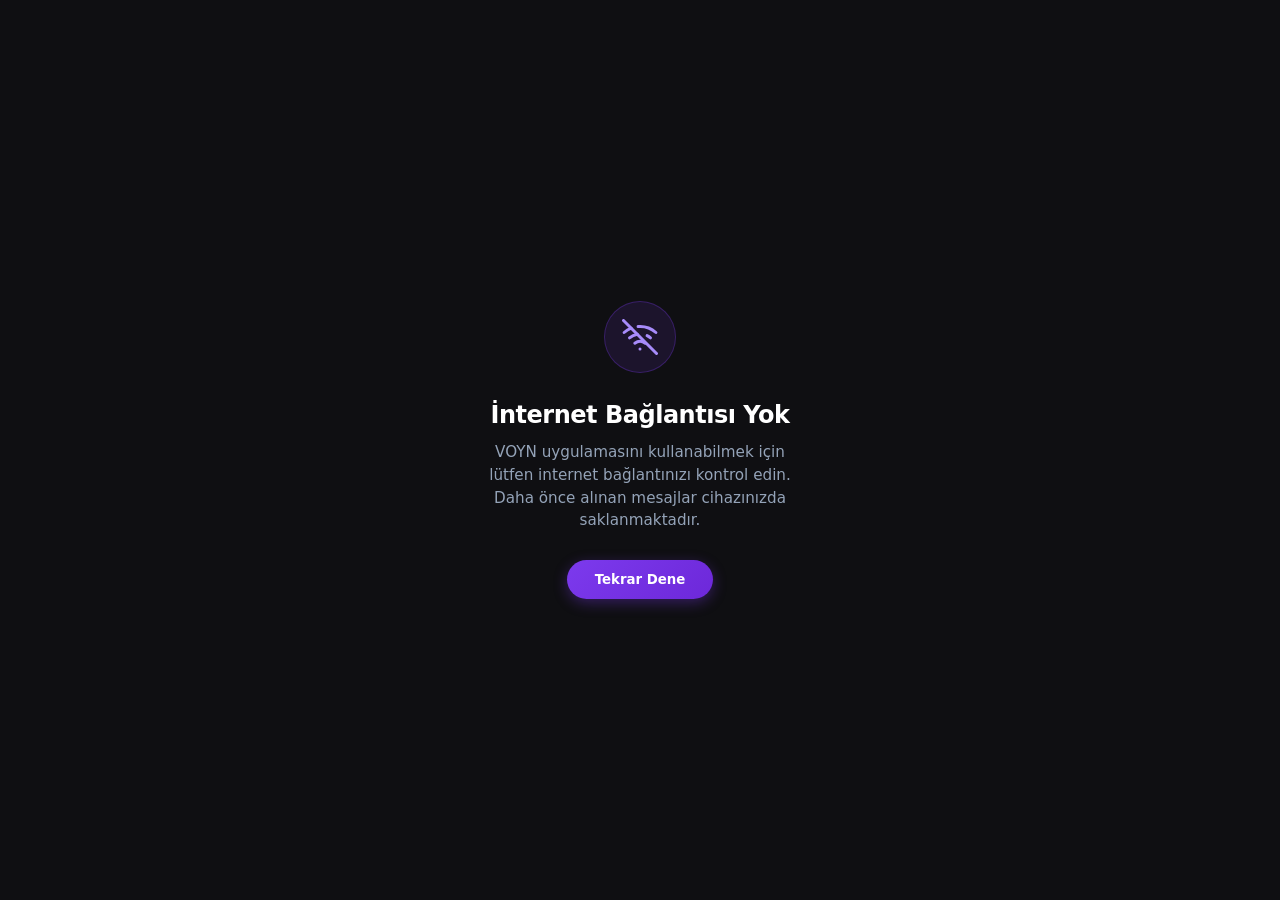
<file: offline.html>
<!DOCTYPE html>
<html lang="tr" data-theme="dark">
<head>
  <meta charset="UTF-8" />
  <meta name="viewport" content="width=device-width, initial-scale=1.0, viewport-fit=cover" />
  <meta name="theme-color" content="#7C3AED" />
  <title>VOYN — Çevrimdışı</title>
  <link rel="stylesheet" href="css/app.css" />
  <style>
    .offline-container {
      display: flex;
      flex-direction: column;
      align-items: center;
      justify-content: center;
      min-height: 100vh;
      padding: 2rem;
      text-align: center;
      background: var(--bg-primary, #0F0F12);
      color: var(--text-primary, #FFFFFF);
    }
    .offline-icon {
      width: 72px;
      height: 72px;
      border-radius: 50%;
      background: rgba(124, 58, 237, 0.12);
      border: 1px solid rgba(124, 58, 237, 0.3);
      display: flex;
      align-items: center;
      justify-content: center;
      margin-bottom: 1.5rem;
      color: #A78BFA;
    }
    .offline-title {
      font-size: 1.5rem;
      font-weight: 700;
      margin-bottom: 0.5rem;
      letter-spacing: -0.02em;
    }
    .offline-desc {
      font-size: 0.95rem;
      color: var(--text-secondary, #94A3B8);
      max-width: 320px;
      line-height: 1.5;
      margin-bottom: 1.75rem;
    }
    .retry-btn {
      padding: 0.75rem 1.75rem;
      border-radius: 9999px;
      background: linear-gradient(135deg, #7C3AED, #6D28D9);
      color: #FFFFFF;
      font-weight: 600;
      border: none;
      cursor: pointer;
      box-shadow: 0 4px 14px rgba(124, 58, 237, 0.35);
      transition: all 0.2s ease;
    }
    .retry-btn:hover {
      transform: translateY(-1px);
      box-shadow: 0 6px 20px rgba(124, 58, 237, 0.5);
    }
  </style>
</head>
<body>
  <div class="offline-container">
    <div class="offline-icon">
      <svg width="36" height="36" viewBox="0 0 24 24" fill="none" stroke="currentColor" stroke-width="2" stroke-linecap="round" stroke-linejoin="round">
        <line x1="1" y1="1" x2="23" y2="23"></line>
        <path d="M16.72 11.06A10.94 10.94 0 0 1 19 12.55"></path>
        <path d="M5 12.55a10.94 10.94 0 0 1 5.17-2.39"></path>
        <path d="M10.71 5.05A16 16 0 0 1 22.58 9"></path>
        <path d="M1.42 9a15.91 15.91 0 0 1 4.7-2.88"></path>
        <path d="M8.53 16.11a6 6 0 0 1 6.95 0"></path>
        <line x1="12" y1="20" x2="12.01" y2="20"></line>
      </svg>
    </div>
    <h1 class="offline-title">İnternet Bağlantısı Yok</h1>
    <p class="offline-desc">VOYN uygulamasını kullanabilmek için lütfen internet bağlantınızı kontrol edin. Daha önce alınan mesajlar cihazınızda saklanmaktadır.</p>
    <button class="retry-btn" onclick="window.location.reload()">Tekrar Dene</button>
  </div>
</body>
</html>
</file>
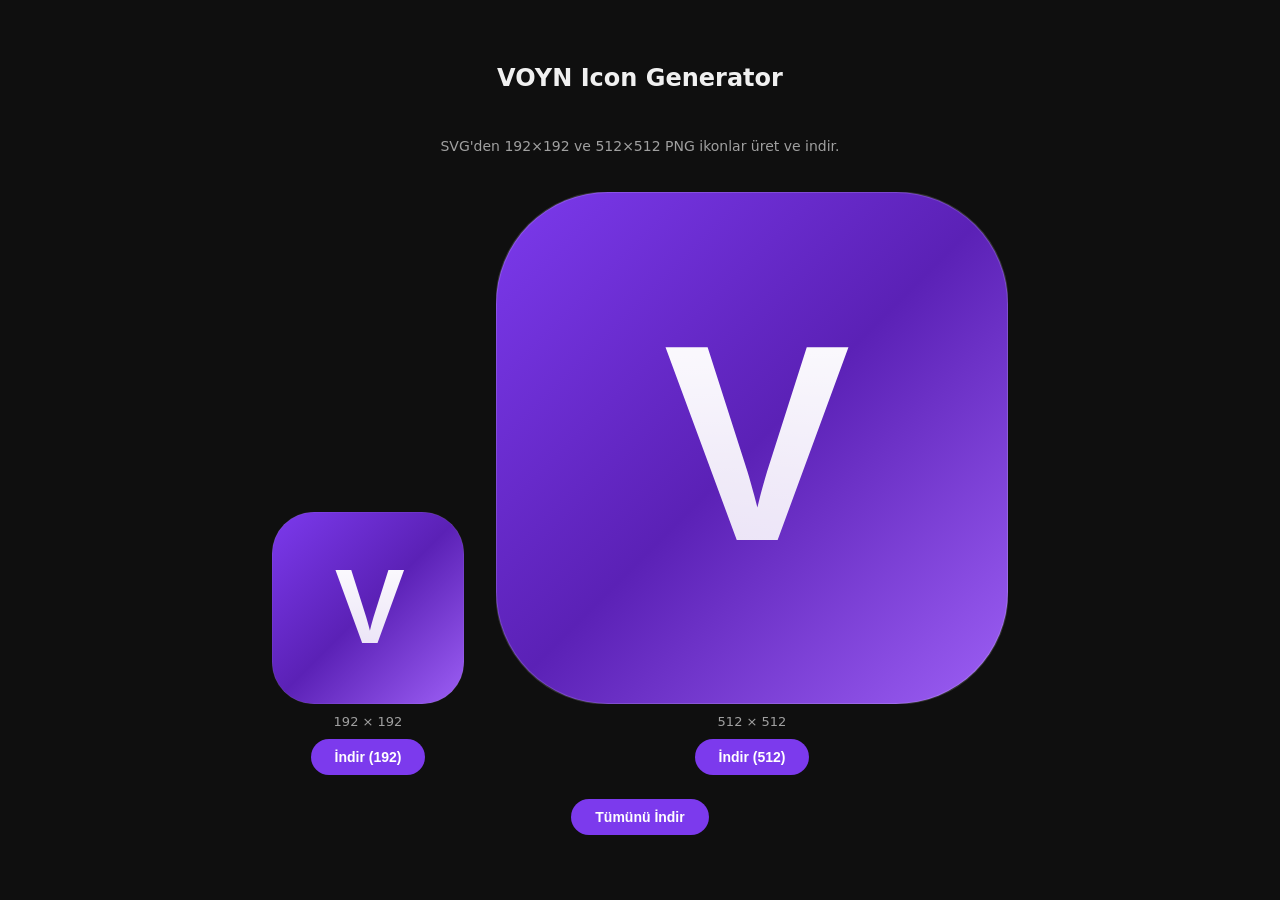
<file: icons/generate-icons.html>
<!DOCTYPE html>
<html lang="tr">
<head>
  <meta charset="UTF-8" />
  <meta name="viewport" content="width=device-width, initial-scale=1.0" />
  <title>VOYN Icon Generator</title>
  <style>
    body {
      font-family: system-ui, sans-serif;
      background: #0f0f0f;
      color: #f0f0f0;
      display: flex;
      flex-direction: column;
      align-items: center;
      gap: 24px;
      padding: 40px 20px;
    }
    h1 { font-size: 24px; margin-bottom: 8px; }
    p { color: #a0a0a0; font-size: 14px; }
    canvas { border-radius: 20%; display: block; }
    .canvas-row { display: flex; gap: 32px; align-items: flex-end; flex-wrap: wrap; justify-content: center; }
    .canvas-wrap { display: flex; flex-direction: column; align-items: center; gap: 10px; }
    .label { font-size: 13px; color: #a0a0a0; }
    .btn {
      padding: 10px 24px;
      background: #7C3AED;
      color: #fff;
      border: none;
      border-radius: 999px;
      font-size: 14px;
      font-weight: 600;
      cursor: pointer;
      transition: background 0.2s;
    }
    .btn:hover { background: #9D5FF5; }
    .actions { display: flex; gap: 12px; flex-wrap: wrap; justify-content: center; }
  </style>
</head>
<body>
  <h1>VOYN Icon Generator</h1>
  <p>SVG'den 192×192 ve 512×512 PNG ikonlar üret ve indir.</p>

  <div class="canvas-row">
    <div class="canvas-wrap">
      <canvas id="canvas192" width="192" height="192"></canvas>
      <span class="label">192 × 192</span>
      <button class="btn" onclick="download(192)">İndir (192)</button>
    </div>
    <div class="canvas-wrap">
      <canvas id="canvas512" width="512" height="512"></canvas>
      <span class="label">512 × 512</span>
      <button class="btn" onclick="download(512)">İndir (512)</button>
    </div>
  </div>

  <div class="actions">
    <button class="btn" onclick="downloadAll()">Tümünü İndir</button>
  </div>

  <script>
    const SVG_CONTENT = `<svg xmlns="http://www.w3.org/2000/svg" viewBox="0 0 512 512" width="512" height="512">
  <defs>
    <linearGradient id="bg-grad" x1="0%" y1="0%" x2="100%" y2="100%">
      <stop offset="0%" style="stop-color:#7C3AED;stop-opacity:1" />
      <stop offset="50%" style="stop-color:#5B21B6;stop-opacity:1" />
      <stop offset="100%" style="stop-color:#9D5FF5;stop-opacity:1" />
    </linearGradient>
    <linearGradient id="v-grad" x1="0%" y1="0%" x2="0%" y2="100%">
      <stop offset="0%" style="stop-color:#ffffff;stop-opacity:1" />
      <stop offset="100%" style="stop-color:rgba(255,255,255,0.85);stop-opacity:1" />
    </linearGradient>
  </defs>
  <rect width="512" height="512" rx="112" ry="112" fill="url(#bg-grad)" />
  <rect width="512" height="512" rx="112" ry="112" fill="none" stroke="rgba(255,255,255,0.15)" stroke-width="2" />
  <text x="256" y="348" font-family="Arial Black, Helvetica Neue, Arial, sans-serif" font-size="280" font-weight="900" text-anchor="middle" fill="url(#v-grad)" letter-spacing="-10">V</text>
</svg>`;

    function drawToCanvas(size) {
      return new Promise((resolve) => {
        const canvasId = `canvas${size}`;
        const canvas = document.getElementById(canvasId);
        const ctx = canvas.getContext('2d');
        const blob = new Blob([SVG_CONTENT], { type: 'image/svg+xml' });
        const url = URL.createObjectURL(blob);
        const img = new Image();
        img.onload = () => {
          ctx.clearRect(0, 0, size, size);
          ctx.drawImage(img, 0, 0, size, size);
          URL.revokeObjectURL(url);
          resolve(canvas);
        };
        img.src = url;
      });
    }

    function download(size) {
      const canvas = document.getElementById(`canvas${size}`);
      const link = document.createElement('a');
      link.download = `icon-${size}.png`;
      link.href = canvas.toDataURL('image/png');
      link.click();
    }

    async function downloadAll() {
      await drawToCanvas(192);
      await drawToCanvas(512);
      download(192);
      setTimeout(() => download(512), 300);
    }

    // Auto-render on page load
    window.addEventListener('load', async () => {
      await drawToCanvas(192);
      await drawToCanvas(512);
    });
  </script>
</body>
</html>
</file>
<file: css/app.css>
/* =====================================================
   VOYN App — Main Stylesheet
   ===================================================== */

/* ---- Custom Properties ---- */
:root {
  --color-primary: #7C3AED;
  --color-primary-light: #9D5FF5;
  --color-primary-dark: #5B21B6;
  --color-primary-glow: rgba(124, 58, 237, 0.35);

  --color-bg: #0F0F0F;
  --color-surface: #1A1A1A;
  --color-surface-2: #242424;
  --color-surface-3: #2E2E2E;
  --color-border: rgba(255, 255, 255, 0.08);

  --color-text: #F0F0F0;
  --color-text-secondary: #A0A0A0;
  --color-text-muted: #606060;

  --color-success: #10B981;
  --color-danger: #EF4444;
  --color-warning: #F59E0B;

  --color-msg-out-bg: #7C3AED;
  --color-msg-in-bg: #242424;

  --radius-sm: 8px;
  --radius-md: 14px;
  --radius-lg: 20px;
  --radius-xl: 28px;
  --radius-full: 9999px;

  --shadow-sm: 0 2px 8px rgba(0,0,0,0.3);
  --shadow-md: 0 4px 20px rgba(0,0,0,0.5);
  --shadow-lg: 0 8px 40px rgba(0,0,0,0.6);
  --shadow-glow: 0 0 24px var(--color-primary-glow);

  --nav-height: 72px;
  --header-height: 60px;
  --safe-bottom: env(safe-area-inset-bottom, 0px);
  --safe-top: env(safe-area-inset-top, 0px);

  --transition-fast: 150ms ease;
  --transition-base: 250ms ease;
  --transition-slow: 400ms cubic-bezier(0.4, 0, 0.2, 1);

  --font-sans: 'Plus Jakarta Sans', system-ui, -apple-system, sans-serif;
}

[data-theme="light"] {
  --color-bg: #F5F5F7;
  --color-surface: #FFFFFF;
  --color-surface-2: #F0F0F3;
  --color-surface-3: #E8E8EB;
  --color-border: rgba(0, 0, 0, 0.08);

  --color-text: #111111;
  --color-text-secondary: #555555;
  --color-text-muted: #999999;

  --color-msg-out-bg: #7C3AED;
  --color-msg-in-bg: #ECECF0;
}

/* ---- Reset & Base ---- */
*, *::before, *::after {
  box-sizing: border-box;
  margin: 0;
  padding: 0;
  -webkit-tap-highlight-color: transparent;
}

html, body {
  width: 100%;
  height: 100%;
  height: 100dvh;
  margin: 0;
  padding: 0;
  overscroll-behavior: none;
  overflow: hidden;
  touch-action: manipulation;
  -webkit-touch-callout: none;
  -webkit-tap-highlight-color: transparent;
  user-select: none;
  -webkit-user-select: none;
}

body {
  font-family: var(--font-sans);
  background: var(--color-bg);
  color: var(--color-text);
  -webkit-font-smoothing: antialiased;
  -moz-osx-font-smoothing: grayscale;
  line-height: 1.5;
}

button, a, input, select, textarea, .nav-item, .chat-item {
  touch-action: manipulation;
}

button {
  font-family: inherit;
  cursor: pointer;
  border: none;
  background: none;
  color: inherit;
}

input, textarea {
  font-family: inherit;
  outline: none;
  border: none;
  background: none;
  color: inherit;
  user-select: text;
  -webkit-user-select: text;
}

.msg-bubble {
  user-select: text;
  -webkit-user-select: text;
}

a { color: inherit; text-decoration: none; }

/* ---- Scrollbar ---- */
::-webkit-scrollbar { width: 4px; height: 4px; }
::-webkit-scrollbar-track { background: transparent; }
::-webkit-scrollbar-thumb {
  background: var(--color-surface-3);
  border-radius: var(--radius-full);
}
::-webkit-scrollbar-thumb:hover { background: var(--color-primary); }

/* =====================================================
   LAYOUT
   ===================================================== */
#app {
  width: 100%;
  height: 100%;
  height: 100dvh;
  position: fixed;
  inset: 0;
  display: flex;
  flex-direction: column;
  overflow: hidden;
}

/* ---- Screens ---- */
.screen {
  position: absolute;
  inset: 0;
  display: flex;
  flex-direction: column;
  background: var(--color-bg);
  opacity: 0;
  pointer-events: none;
  transform: translateX(32px);
  transition: opacity var(--transition-slow), transform var(--transition-slow);
  padding-bottom: calc(var(--nav-height) + var(--safe-bottom));
  padding-top: var(--safe-top);
}

.screen.active {
  opacity: 1;
  pointer-events: all;
  transform: translateX(0);
  z-index: 10;
}

/* Auth screen doesn't need nav padding */
#screen-auth {
  padding-bottom: 0;
}

#screen-call {
  padding-bottom: 0;
  z-index: 50;
}

/* =====================================================
   AUTH SCREEN
   ===================================================== */
#screen-auth {
  display: flex;
  align-items: center;
  justify-content: center;
  overflow: hidden;
}

.auth-bg {
  position: absolute;
  inset: 0;
  overflow: hidden;
  pointer-events: none;
}

.auth-orb {
  position: absolute;
  border-radius: 50%;
  filter: blur(80px);
  opacity: 0.4;
  animation: orb-float 8s ease-in-out infinite;
}

.auth-orb--1 {
  width: 300px; height: 300px;
  background: radial-gradient(circle, #7C3AED, transparent 70%);
  top: -80px; left: -60px;
  animation-delay: 0s;
}
.auth-orb--2 {
  width: 250px; height: 250px;
  background: radial-gradient(circle, #5B21B6, transparent 70%);
  bottom: 100px; right: -40px;
  animation-delay: 3s;
}
.auth-orb--3 {
  width: 180px; height: 180px;
  background: radial-gradient(circle, #9D5FF5, transparent 70%);
  top: 50%; left: 50%;
  transform: translate(-50%, -50%);
  animation-delay: 1.5s;
}

@keyframes orb-float {
  0%, 100% { transform: translateY(0) scale(1); }
  50% { transform: translateY(-24px) scale(1.08); }
}

.auth-container {
  position: relative;
  z-index: 1;
  display: flex;
  flex-direction: column;
  align-items: center;
  gap: 12px;
  padding: 40px 32px;
  width: 100%;
  max-width: 400px;
  animation: fade-in-up 0.6s ease both;
}

.auth-logo {
  margin-bottom: 8px;
}

.logo-mark {
  width: 80px;
  height: 80px;
  border-radius: 24px;
  background: linear-gradient(135deg, #7C3AED 0%, #5B21B6 50%, #9D5FF5 100%);
  display: flex;
  align-items: center;
  justify-content: center;
  font-size: 42px;
  font-weight: 800;
  color: #fff;
  letter-spacing: -2px;
  box-shadow: var(--shadow-glow), var(--shadow-md);
  animation: logo-pulse 3s ease-in-out infinite;
}

@keyframes logo-pulse {
  0%, 100% { box-shadow: var(--shadow-glow), 0 4px 20px rgba(0,0,0,0.5); }
  50% { box-shadow: 0 0 40px rgba(124,58,237,0.6), 0 4px 20px rgba(0,0,0,0.5); }
}

.auth-title {
  font-size: 36px;
  font-weight: 800;
  letter-spacing: -1.5px;
  background: linear-gradient(135deg, #fff 0%, #9D5FF5 100%);
  -webkit-background-clip: text;
  -webkit-text-fill-color: transparent;
  background-clip: text;
}

.auth-slogan {
  font-size: 15px;
  color: var(--color-text-secondary);
  margin-bottom: 16px;
}

.auth-form {
  width: 100%;
  display: flex;
  flex-direction: column;
  gap: 12px;
}

.input-group {
  position: relative;
}

.input-field {
  width: 100%;
  height: 52px;
  background: var(--color-surface);
  border: 1.5px solid var(--color-border);
  border-radius: var(--radius-lg);
  padding: 0 48px 0 18px;
  font-size: 15px;
  color: var(--color-text);
  transition: border-color var(--transition-base), box-shadow var(--transition-base);
}

.input-field:focus {
  border-color: var(--color-primary);
  box-shadow: 0 0 0 4px var(--color-primary-glow);
}

.input-field::placeholder { color: var(--color-text-muted); }

.input-icon {
  position: absolute;
  right: 16px;
  top: 50%;
  transform: translateY(-50%);
  color: var(--color-text-muted);
  display: flex;
  align-items: center;
}

.auth-note {
  font-size: 12px;
  color: var(--color-text-muted);
  margin-top: 8px;
}

/* ---- Buttons ---- */
.btn {
  display: inline-flex;
  align-items: center;
  justify-content: center;
  gap: 8px;
  height: 52px;
  border-radius: var(--radius-lg);
  font-size: 15px;
  font-weight: 600;
  letter-spacing: 0.2px;
  transition: all var(--transition-base);
  user-select: none;
}

.btn--primary {
  background: linear-gradient(135deg, var(--color-primary) 0%, var(--color-primary-dark) 100%);
  color: #fff;
  box-shadow: 0 4px 16px var(--color-primary-glow);
}

.btn--primary:hover {
  background: linear-gradient(135deg, var(--color-primary-light) 0%, var(--color-primary) 100%);
  box-shadow: 0 6px 24px var(--color-primary-glow);
  transform: translateY(-1px);
}

.btn--primary:active {
  transform: translateY(0) scale(0.98);
}

.btn--full { width: 100%; }

/* ---- Icon Button ---- */
.icon-btn {
  width: 40px;
  height: 40px;
  border-radius: var(--radius-full);
  display: flex;
  align-items: center;
  justify-content: center;
  color: var(--color-text-secondary);
  transition: background var(--transition-fast), color var(--transition-fast);
  flex-shrink: 0;
}

.icon-btn:hover {
  background: var(--color-surface-2);
  color: var(--color-text);
}

.icon-btn:active {
  background: var(--color-surface-3);
  transform: scale(0.94);
}

/* =====================================================
   HEADER
   ===================================================== */
.app-header {
  display: flex;
  align-items: center;
  justify-content: space-between;
  height: var(--header-height);
  padding: 0 16px;
  background: var(--color-bg);
  border-bottom: 1px solid var(--color-border);
  flex-shrink: 0;
  gap: 12px;
  backdrop-filter: blur(20px);
  -webkit-backdrop-filter: blur(20px);
}

.header-left {
  display: flex;
  align-items: center;
  gap: 10px;
}

.app-logo-sm {
  width: 32px;
  height: 32px;
  border-radius: 10px;
  background: linear-gradient(135deg, var(--color-primary), var(--color-primary-dark));
  display: flex;
  align-items: center;
  justify-content: center;
  font-size: 17px;
  font-weight: 800;
  color: #fff;
}

.header-title {
  font-size: 20px;
  font-weight: 700;
  letter-spacing: -0.5px;
}

.header-actions {
  display: flex;
  align-items: center;
  gap: 4px;
  margin-left: auto;
}

/* =====================================================
   HOME — CHAT LIST
   ===================================================== */
.search-bar-wrapper {
  padding: 10px 16px;
  flex-shrink: 0;
}

.search-bar {
  display: flex;
  align-items: center;
  gap: 10px;
  background: var(--color-surface);
  border: 1.5px solid var(--color-border);
  border-radius: var(--radius-full);
  padding: 0 16px;
  height: 42px;
  transition: border-color var(--transition-base);
}

.search-bar:focus-within {
  border-color: var(--color-primary);
}

.search-bar svg { color: var(--color-text-muted); flex-shrink: 0; }

.search-input {
  flex: 1;
  font-size: 14px;
  color: var(--color-text);
}
.search-input::placeholder { color: var(--color-text-muted); }

.chat-list {
  flex: 1;
  overflow-y: auto;
  padding: 4px 0 8px;
}

.chat-item {
  display: flex;
  align-items: center;
  gap: 14px;
  padding: 12px 16px;
  cursor: pointer;
  transition: background var(--transition-fast);
  border-radius: var(--radius-md);
  margin: 2px 8px;
}

.chat-item:hover { background: var(--color-surface); }
.chat-item:active { background: var(--color-surface-2); transform: scale(0.99); }

/* ---- Avatar ---- */
.avatar {
  width: 50px;
  height: 50px;
  border-radius: var(--radius-full);
  background: var(--avatar-color, var(--color-primary));
  display: flex;
  align-items: center;
  justify-content: center;
  font-size: 20px;
  font-weight: 700;
  color: #fff;
  flex-shrink: 0;
  position: relative;
}

.avatar--sm {
  width: 36px;
  height: 36px;
  font-size: 15px;
}

.avatar--online::after {
  content: '';
  position: absolute;
  bottom: 1px;
  right: 1px;
  width: 12px;
  height: 12px;
  border-radius: 50%;
  background: var(--color-success);
  border: 2px solid var(--color-bg);
}

.avatar--sm.avatar--online::after {
  width: 9px;
  height: 9px;
}

.chat-info {
  flex: 1;
  min-width: 0;
}

.chat-meta {
  display: flex;
  align-items: baseline;
  justify-content: space-between;
  gap: 8px;
  margin-bottom: 4px;
}

.chat-name {
  font-size: 15px;
  font-weight: 600;
  color: var(--color-text);
  white-space: nowrap;
  overflow: hidden;
  text-overflow: ellipsis;
}

.chat-time {
  font-size: 12px;
  color: var(--color-text-muted);
  flex-shrink: 0;
}

.chat-preview {
  display: flex;
  align-items: center;
  justify-content: space-between;
  gap: 8px;
}

.chat-last-msg {
  font-size: 13px;
  color: var(--color-text-secondary);
  white-space: nowrap;
  overflow: hidden;
  text-overflow: ellipsis;
}

.badge {
  min-width: 20px;
  height: 20px;
  background: var(--color-primary);
  color: #fff;
  font-size: 11px;
  font-weight: 700;
  border-radius: var(--radius-full);
  display: flex;
  align-items: center;
  justify-content: center;
  padding: 0 5px;
  flex-shrink: 0;
}

.empty-state {
  display: flex;
  flex-direction: column;
  align-items: center;
  justify-content: center;
  gap: 8px;
  padding: 60px 32px;
  color: var(--color-text-secondary);
}

.empty-icon { font-size: 48px; margin-bottom: 8px; }
.empty-sub { font-size: 13px; color: var(--color-text-muted); text-align: center; }

/* =====================================================
   CHAT SCREEN
   ===================================================== */
.chat-header {
  gap: 8px;
}

.chat-header-info {
  display: flex;
  align-items: center;
  gap: 10px;
  flex: 1;
  min-width: 0;
}

.chat-header-name {
  font-size: 15px;
  font-weight: 600;
  white-space: nowrap;
  overflow: hidden;
  text-overflow: ellipsis;
}

.chat-header-status {
  font-size: 12px;
  color: var(--color-success);
}

.messages-container {
  flex: 1;
  overflow-y: auto;
  padding: 16px;
  display: flex;
  flex-direction: column;
  gap: 4px;
  scroll-behavior: smooth;
}

.date-divider {
  display: flex;
  align-items: center;
  margin: 12px 0;
  gap: 12px;
}

.date-divider::before,
.date-divider::after {
  content: '';
  flex: 1;
  height: 1px;
  background: var(--color-border);
}

.date-divider span {
  font-size: 12px;
  color: var(--color-text-muted);
  white-space: nowrap;
  padding: 4px 10px;
  background: var(--color-surface);
  border-radius: var(--radius-full);
}

.message {
  display: flex;
  align-items: flex-end;
  gap: 8px;
  max-width: 80%;
  animation: message-pop 0.25s cubic-bezier(0.34, 1.56, 0.64, 1) both;
}

@keyframes message-pop {
  from { opacity: 0; transform: scale(0.85) translateY(8px); }
  to { opacity: 1; transform: scale(1) translateY(0); }
}

.message--in {
  align-self: flex-start;
}

.message--out {
  align-self: flex-end;
  flex-direction: row-reverse;
}

.msg-avatar {
  width: 28px;
  height: 28px;
  border-radius: 50%;
  background: var(--color-primary);
  display: flex;
  align-items: center;
  justify-content: center;
  font-size: 12px;
  font-weight: 700;
  color: #fff;
  flex-shrink: 0;
  margin-bottom: 2px;
}

.msg-content {
  display: flex;
  flex-direction: column;
  gap: 3px;
}

.message--out .msg-content {
  align-items: flex-end;
}

.msg-bubble {
  padding: 10px 14px;
  border-radius: 18px;
  font-size: 14px;
  line-height: 1.5;
  word-break: break-word;
  max-width: 100%;
}

.message--in .msg-bubble {
  background: var(--color-msg-in-bg);
  color: var(--color-text);
  border-bottom-left-radius: 4px;
}

.message--out .msg-bubble {
  background: var(--color-msg-out-bg);
  color: #fff;
  border-bottom-right-radius: 4px;
  box-shadow: 0 2px 8px var(--color-primary-glow);
}

.msg-time {
  font-size: 11px;
  color: var(--color-text-muted);
  display: flex;
  align-items: center;
  gap: 4px;
  padding: 0 4px;
}

.msg-time--out { color: rgba(255,255,255,0.5); }

.msg-status { color: var(--color-primary-light); font-size: 12px; }

/* ---- Chat Input ---- */
.chat-input-area {
  display: flex;
  align-items: center;
  gap: 8px;
  padding: 10px 12px;
  background: var(--color-bg);
  border-top: 1px solid var(--color-border);
  flex-shrink: 0;
  backdrop-filter: blur(20px);
  -webkit-backdrop-filter: blur(20px);
}

.msg-input-wrapper {
  flex: 1;
  background: var(--color-surface);
  border: 1.5px solid var(--color-border);
  border-radius: var(--radius-full);
  padding: 0 16px;
  height: 44px;
  display: flex;
  align-items: center;
  transition: border-color var(--transition-base);
}

.msg-input-wrapper:focus-within {
  border-color: var(--color-primary);
}

.msg-input {
  width: 100%;
  font-size: 14px;
}
.msg-input::placeholder { color: var(--color-text-muted); }

.send-btn {
  background: var(--color-primary);
  color: #fff;
  box-shadow: 0 2px 8px var(--color-primary-glow);
}

.send-btn:hover {
  background: var(--color-primary-light);
}

/* =====================================================
   CALL SCREEN
   ===================================================== */
#screen-call {
  align-items: center;
  justify-content: center;
  overflow: hidden;
}

.call-bg {
  position: absolute;
  inset: 0;
  overflow: hidden;
}

.call-orb {
  position: absolute;
  width: 500px;
  height: 500px;
  background: radial-gradient(circle, rgba(124,58,237,0.3), transparent 70%);
  top: 50%;
  left: 50%;
  transform: translate(-50%, -50%);
  animation: orb-float 4s ease-in-out infinite;
  border-radius: 50%;
}

.call-container {
  position: relative;
  z-index: 1;
  display: flex;
  flex-direction: column;
  align-items: center;
  justify-content: space-between;
  gap: 40px;
  padding: 60px 32px;
  width: 100%;
  height: 100%;
}

.call-info {
  display: flex;
  flex-direction: column;
  align-items: center;
  gap: 12px;
  margin-top: 40px;
}

.call-avatar {
  width: 100px;
  height: 100px;
  border-radius: 50%;
  background: linear-gradient(135deg, var(--color-primary), var(--color-primary-dark));
  display: flex;
  align-items: center;
  justify-content: center;
  font-size: 44px;
  font-weight: 700;
  color: #fff;
  box-shadow: 0 0 0 0 var(--color-primary-glow);
  animation: call-ring 2s ease-in-out infinite;
}

@keyframes call-ring {
  0% { box-shadow: 0 0 0 0 rgba(124,58,237,0.5); }
  70% { box-shadow: 0 0 0 20px rgba(124,58,237,0); }
  100% { box-shadow: 0 0 0 0 rgba(124,58,237,0); }
}

.call-name {
  font-size: 24px;
  font-weight: 700;
  letter-spacing: -0.5px;
}

.call-status {
  font-size: 14px;
  color: var(--color-text-secondary);
}

.call-video-area {
  position: absolute;
  inset: 0;
  display: flex;
  background: #000;
  z-index: 10;
}

.remote-video {
  width: 100%;
  height: 100%;
  object-fit: cover;
  background: #000;
}

.local-video {
  position: absolute;
  bottom: 120px;
  right: 20px;
  width: 110px;
  height: 160px;
  background: var(--color-surface-2);
  border-radius: var(--radius-md);
  object-fit: cover;
  transform: scaleX(-1);
  overflow: hidden;
  box-shadow: 0 8px 24px rgba(0, 0, 0, 0.6);
  border: 2px solid rgba(255, 255, 255, 0.2);
  z-index: 20;
}

.call-controls {
  display: flex;
  align-items: center;
  gap: 24px;
  margin-bottom: 32px;
}

.call-btn {
  width: 60px;
  height: 60px;
  border-radius: 50%;
  display: flex;
  align-items: center;
  justify-content: center;
  color: #fff;
  transition: all var(--transition-base);
}

.call-btn--mute { background: var(--color-surface-2); }
.call-btn--speaker { background: var(--color-surface-2); }

.call-btn--end {
  width: 70px;
  height: 70px;
  background: var(--color-danger);
  box-shadow: 0 4px 16px rgba(239,68,68,0.4);
}

.call-btn:hover { transform: scale(1.08); opacity: 0.9; }
.call-btn:active { transform: scale(0.95); }

/* =====================================================
   PROFILE SCREEN
   ===================================================== */
.profile-container {
  flex: 1;
  overflow-y: auto;
}

.profile-hero {
  display: flex;
  flex-direction: column;
  align-items: center;
  gap: 8px;
  padding: 32px 24px 24px;
  background: linear-gradient(to bottom, var(--color-surface), transparent);
}

.profile-avatar {
  width: 90px;
  height: 90px;
  border-radius: 50%;
  background: linear-gradient(135deg, var(--color-primary), var(--color-primary-dark));
  display: flex;
  align-items: center;
  justify-content: center;
  font-size: 40px;
  font-weight: 700;
  color: #fff;
  position: relative;
  margin-bottom: 4px;
  box-shadow: var(--shadow-glow);
}

.avatar-edit-btn {
  position: absolute;
  bottom: 0;
  right: 0;
  width: 28px;
  height: 28px;
  border-radius: 50%;
  background: var(--color-primary);
  color: #fff;
  display: flex;
  align-items: center;
  justify-content: center;
  box-shadow: var(--shadow-sm);
}

.profile-name {
  font-size: 22px;
  font-weight: 700;
  letter-spacing: -0.5px;
}

.profile-id {
  font-size: 14px;
  color: var(--color-text-secondary);
}

/* ---- Settings List ---- */
.settings-list {
  padding: 0 16px 24px;
  display: flex;
  flex-direction: column;
  gap: 24px;
}

.settings-section {
  background: var(--color-surface);
  border-radius: var(--radius-lg);
  overflow: hidden;
  border: 1px solid var(--color-border);
}

.settings-label {
  font-size: 11px;
  font-weight: 600;
  text-transform: uppercase;
  letter-spacing: 1px;
  color: var(--color-text-muted);
  padding: 10px 16px 6px;
}

.settings-item {
  display: flex;
  align-items: center;
  justify-content: space-between;
  padding: 14px 16px;
  border-top: 1px solid var(--color-border);
  font-size: 15px;
  cursor: pointer;
  transition: background var(--transition-fast);
}

.settings-item:first-of-type { border-top: none; }
.settings-item:hover { background: var(--color-surface-2); }

.settings-item-left {
  display: flex;
  align-items: center;
  gap: 12px;
}

.settings-icon { font-size: 18px; }

.settings-item--link svg { color: var(--color-text-muted); }

.settings-item--danger { color: var(--color-danger); }

/* ---- Toggle Switch ---- */
.toggle-switch {
  position: relative;
  display: inline-block;
  width: 48px;
  height: 28px;
}

.toggle-switch input { display: none; }

.toggle-slider {
  position: absolute;
  inset: 0;
  background: var(--color-surface-3);
  border-radius: var(--radius-full);
  transition: background var(--transition-base);
  cursor: pointer;
}

.toggle-slider::before {
  content: '';
  position: absolute;
  width: 22px;
  height: 22px;
  border-radius: 50%;
  background: #fff;
  top: 3px;
  left: 3px;
  transition: transform var(--transition-base);
  box-shadow: 0 1px 4px rgba(0,0,0,0.3);
}

.toggle-switch input:checked + .toggle-slider {
  background: var(--color-primary);
}

.toggle-switch input:checked + .toggle-slider::before {
  transform: translateX(20px);
}

/* =====================================================
   BOTTOM NAV
   ===================================================== */
.bottom-nav {
  position: fixed;
  bottom: 0;
  left: 0;
  right: 0;
  height: calc(var(--nav-height) + var(--safe-bottom));
  padding-bottom: var(--safe-bottom);
  background: var(--color-surface);
  border-top: 1px solid var(--color-border);
  display: flex;
  align-items: center;
  z-index: 20;
  backdrop-filter: blur(20px);
  -webkit-backdrop-filter: blur(20px);
}

.nav-item {
  flex: 1;
  display: flex;
  flex-direction: column;
  align-items: center;
  justify-content: center;
  gap: 4px;
  height: 100%;
  color: var(--color-text-muted);
  font-size: 11px;
  font-weight: 500;
  transition: color var(--transition-base);
  position: relative;
}

.nav-item.active {
  color: var(--color-primary);
}

.nav-item.active svg {
  filter: drop-shadow(0 0 6px var(--color-primary-glow));
}

.nav-item::before {
  content: '';
  position: absolute;
  top: 0;
  left: 50%;
  transform: translateX(-50%) scaleX(0);
  width: 32px;
  height: 3px;
  background: var(--color-primary);
  border-radius: 0 0 var(--radius-sm) var(--radius-sm);
  transition: transform var(--transition-base);
}

.nav-item.active::before {
  transform: translateX(-50%) scaleX(1);
}

/* =====================================================
   MODALS
   ===================================================== */
.modal-overlay {
  position: fixed;
  inset: 0;
  background: rgba(0, 0, 0, 0.6);
  backdrop-filter: blur(8px);
  -webkit-backdrop-filter: blur(8px);
  display: flex;
  align-items: flex-end;
  justify-content: center;
  z-index: 100;
  opacity: 0;
  pointer-events: none;
  transition: opacity var(--transition-base);
}

.modal-overlay.open {
  opacity: 1;
  pointer-events: all;
}

.modal-sheet {
  background: var(--color-surface);
  border-radius: var(--radius-xl) var(--radius-xl) 0 0;
  width: 100%;
  max-width: 540px;
  padding: 12px 20px 32px;
  transform: translateY(100%);
  transition: transform var(--transition-slow);
  position: relative;
  border: 1px solid var(--color-border);
  border-bottom: none;
  max-height: 85vh;
  display: flex;
  flex-direction: column;
  gap: 16px;
}

.modal-overlay.open .modal-sheet {
  transform: translateY(0);
}

.modal-handle {
  width: 36px;
  height: 4px;
  background: var(--color-surface-3);
  border-radius: var(--radius-full);
  margin: 0 auto 4px;
}

.modal-title {
  font-size: 18px;
  font-weight: 700;
  letter-spacing: -0.3px;
}

.modal-search { margin-bottom: 4px; }

.modal-close-btn {
  position: absolute;
  top: 16px;
  right: 16px;
  width: 32px;
  height: 32px;
  border-radius: 50%;
  background: var(--color-surface-2);
  display: flex;
  align-items: center;
  justify-content: center;
  color: var(--color-text-secondary);
  transition: background var(--transition-fast);
}

.modal-close-btn:hover { background: var(--color-surface-3); }

.friend-search-results {
  flex: 1;
  overflow-y: auto;
  min-height: 100px;
}

.search-hint {
  text-align: center;
  color: var(--color-text-muted);
  font-size: 13px;
  padding: 24px 0;
}

.search-user-item {
  display: flex;
  align-items: center;
  justify-content: space-between;
  padding: 10px 14px;
  border-radius: var(--radius-md);
  background: var(--color-surface-2);
  margin-bottom: 8px;
  transition: all var(--transition-fast);
}

.search-user-item:hover {
  background: var(--color-surface-3);
}

.search-user-left {
  display: flex;
  align-items: center;
  gap: 12px;
}

.search-user-name {
  font-size: 14px;
  font-weight: 600;
  color: var(--color-text);
}

.search-user-status {
  font-size: 11px;
  color: var(--color-text-muted);
}

.btn-start-chat {
  display: inline-flex;
  align-items: center;
  gap: 6px;
  padding: 6px 14px;
  border-radius: var(--radius-full);
  background: var(--color-primary);
  color: #FFFFFF;
  font-size: 12px;
  font-weight: 600;
  border: none;
  cursor: pointer;
  transition: all var(--transition-fast);
}

.btn-start-chat:hover {
  background: var(--color-primary-dark);
  transform: translateY(-1px);
}

/* ---- Incoming Call Overlay ---- */
.call-overlay {
  align-items: center;
  justify-content: center;
}

.incoming-call-card {
  background: var(--color-surface);
  border-radius: var(--radius-xl);
  padding: 40px 32px;
  display: flex;
  flex-direction: column;
  align-items: center;
  gap: 12px;
  width: 300px;
  box-shadow: var(--shadow-lg);
  border: 1px solid var(--color-border);
  transform: scale(0.9) translateY(20px);
  transition: transform var(--transition-slow);
}

.modal-overlay.open .incoming-call-card {
  transform: scale(1) translateY(0);
}

.incoming-call-avatar {
  width: 80px;
  height: 80px;
  border-radius: 50%;
  background: linear-gradient(135deg, var(--color-primary), var(--color-primary-dark));
  display: flex;
  align-items: center;
  justify-content: center;
  font-size: 36px;
  font-weight: 700;
  color: #fff;
  position: relative;
  margin-bottom: 4px;
}

.ring-animation {
  position: absolute;
  inset: -8px;
  border-radius: 50%;
  border: 2px solid var(--color-primary);
  animation: ring-expand 2s ease-in-out infinite;
  opacity: 0;
}

@keyframes ring-expand {
  0% { transform: scale(1); opacity: 0.8; }
  100% { transform: scale(1.4); opacity: 0; }
}

.incoming-call-name {
  font-size: 20px;
  font-weight: 700;
}

.incoming-call-type {
  font-size: 13px;
  color: var(--color-text-secondary);
  margin-bottom: 8px;
}

.incoming-call-actions {
  display: flex;
  gap: 32px;
  margin-top: 8px;
}

.call-action-btn {
  width: 64px;
  height: 64px;
  border-radius: 50%;
  display: flex;
  align-items: center;
  justify-content: center;
  color: #fff;
  transition: all var(--transition-base);
}

.call-action-btn--decline {
  background: var(--color-danger);
  box-shadow: 0 4px 16px rgba(239,68,68,0.4);
}

.call-action-btn--accept {
  background: var(--color-success);
  box-shadow: 0 4px 16px rgba(16,185,129,0.4);
}

.call-action-btn:hover { transform: scale(1.1); }
.call-action-btn:active { transform: scale(0.95); }

/* Hide bottom nav on full-screen flows */
#screen-auth.active ~ #bottom-nav,
#screen-chat.active ~ #bottom-nav,
#screen-call.active ~ #bottom-nav {
  display: none !important;
}

/* =====================================================
   SIGNATURE / FOOTER (Non-overlapping, Clean & Elegant)
   ===================================================== */
.auth-footer {
  margin-top: 24px;
  text-align: center;
}

.profile-credit-box {
  margin: 24px 12px 16px;
  padding: 16px;
  border-radius: var(--radius-lg);
  background: var(--color-surface);
  border: 1px solid var(--color-border);
  text-align: center;
  display: flex;
  flex-direction: column;
  align-items: center;
  gap: 8px;
}

.profile-credit-slogan {
  font-size: 12px;
  color: var(--color-text-muted);
}

.footer-link {
  display: inline-flex;
  align-items: center;
  gap: 6px;
  font-size: 12px;
  color: var(--color-text-muted);
  letter-spacing: 0.5px;
  font-weight: 600;
  padding: 6px 16px;
  border-radius: var(--radius-full);
  background: rgba(255, 255, 255, 0.05);
  border: 1px solid rgba(255, 255, 255, 0.08);
  text-decoration: none;
  transition: all var(--transition-fast);
}

.footer-link:hover {
  color: var(--color-primary-light, #A78BFA);
  border-color: rgba(124, 58, 237, 0.4);
  background: rgba(124, 58, 237, 0.12);
  box-shadow: 0 0 12px rgba(124, 58, 237, 0.3);
}

/* =====================================================
   ANIMATIONS
   ===================================================== */
@keyframes fade-in-up {
  from { opacity: 0; transform: translateY(24px); }
  to { opacity: 1; transform: translateY(0); }
}

@keyframes fade-in {
  from { opacity: 0; }
  to { opacity: 1; }
}

@keyframes slide-in-right {
  from { opacity: 0; transform: translateX(32px); }
  to { opacity: 1; transform: translateX(0); }
}

@keyframes slide-in-left {
  from { opacity: 0; transform: translateX(-32px); }
  to { opacity: 1; transform: translateX(0); }
}

/* =====================================================
   GLASSMORPHISM COMPONENTS
   ===================================================== */
.glass {
  background: rgba(255, 255, 255, 0.05);
  backdrop-filter: blur(16px);
  -webkit-backdrop-filter: blur(16px);
  border: 1px solid rgba(255, 255, 255, 0.1);
}

[data-theme="light"] .glass {
  background: rgba(255, 255, 255, 0.7);
  border-color: rgba(255, 255, 255, 0.5);
}

/* =====================================================
   RESPONSIVE
   ===================================================== */
@media (min-width: 480px) {
  .modal-sheet, .incoming-call-card {
    border-radius: var(--radius-xl);
    max-width: 520px;
    margin: 0 auto;
  }
  .modal-overlay { align-items: center; }
  .modal-sheet {
    border-bottom: 1px solid var(--color-border);
    margin: 0 16px;
    max-height: 80vh;
  }
}

@media (min-width: 768px) {
  #app {
    max-width: 560px;
    margin: 0 auto;
    border-left: 1px solid var(--color-border);
    border-right: 1px solid var(--color-border);
    box-shadow: 0 0 60px rgba(0, 0, 0, 0.6);
  }
  .bottom-nav {
    max-width: 560px;
    left: 50%;
    transform: translateX(-50%);
  }
  .modal-overlay { background: rgba(0, 0, 0, 0.7); }
}

/* =====================================================
   UTILITY
   ===================================================== */
.sr-only {
  position: absolute;
  width: 1px;
  height: 1px;
  padding: 0;
  margin: -1px;
  overflow: hidden;
  clip: rect(0,0,0,0);
  white-space: nowrap;
  border-width: 0;
}
</file>
